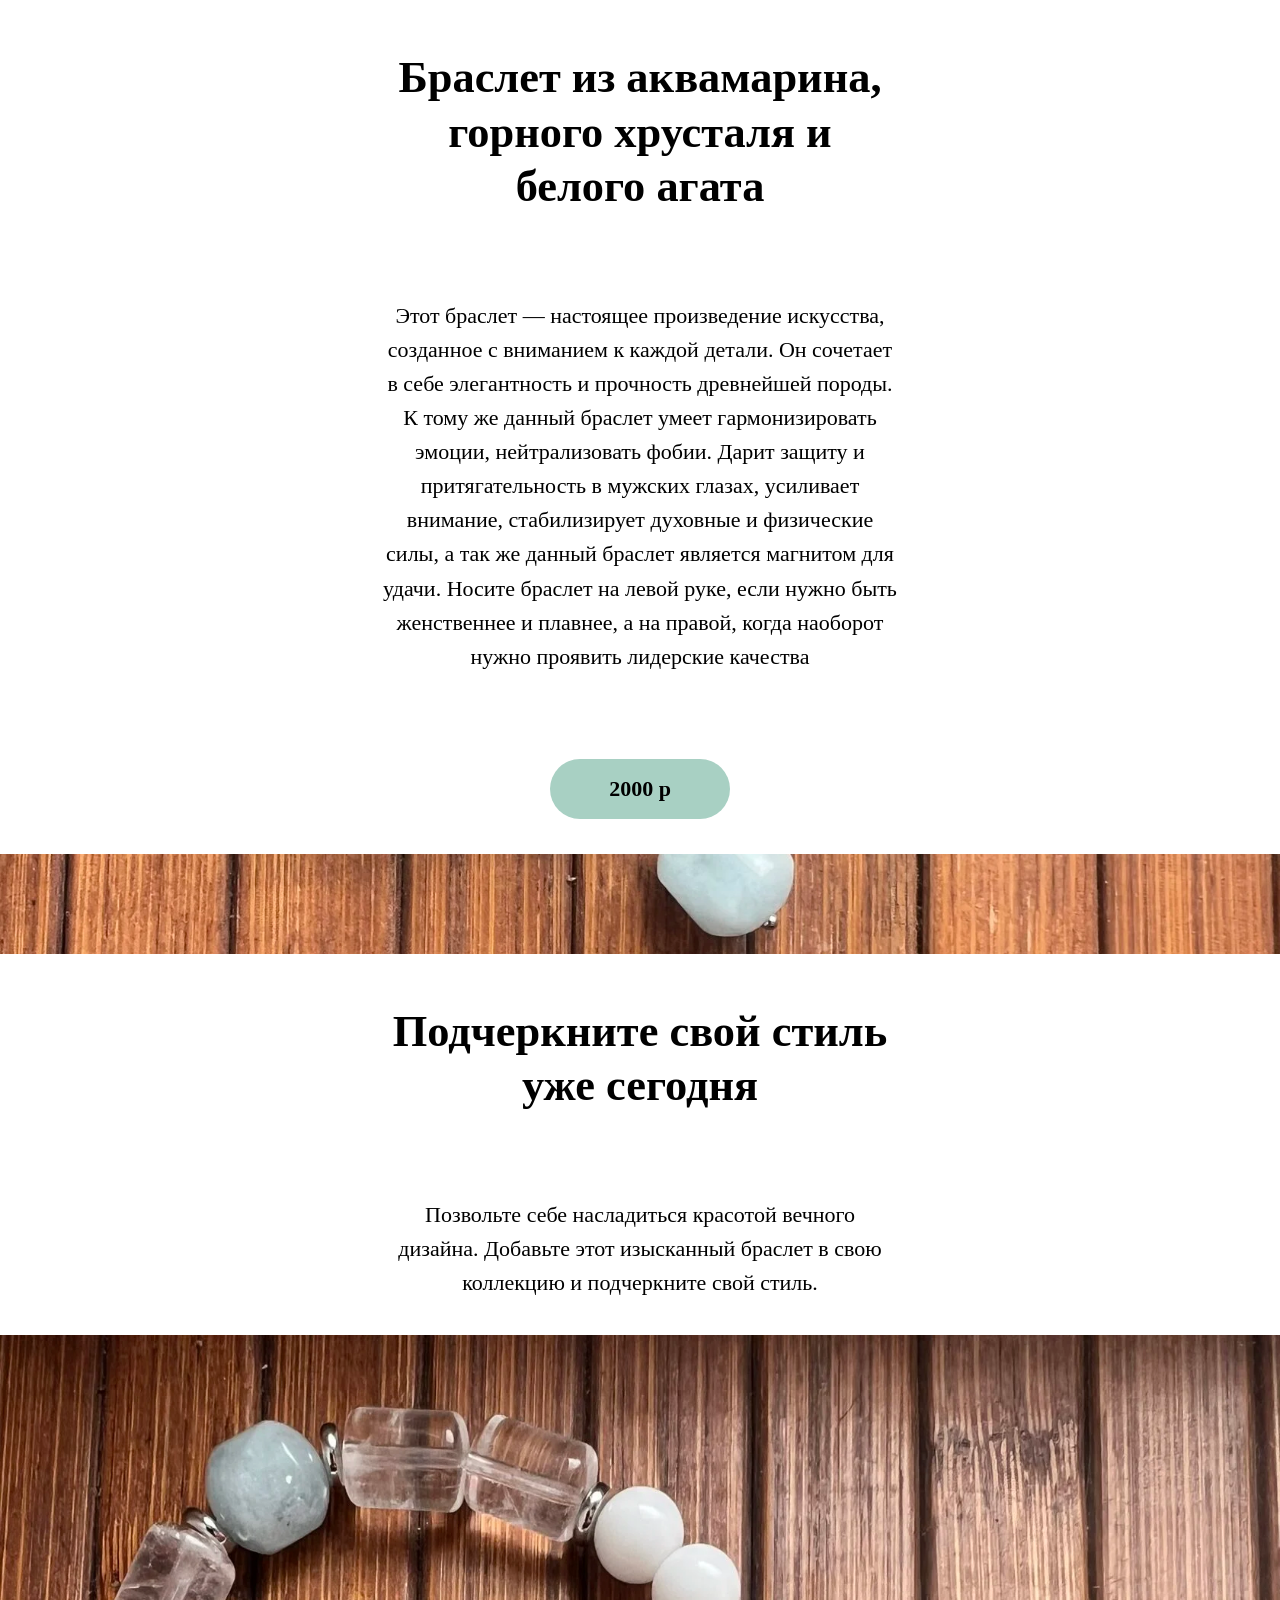
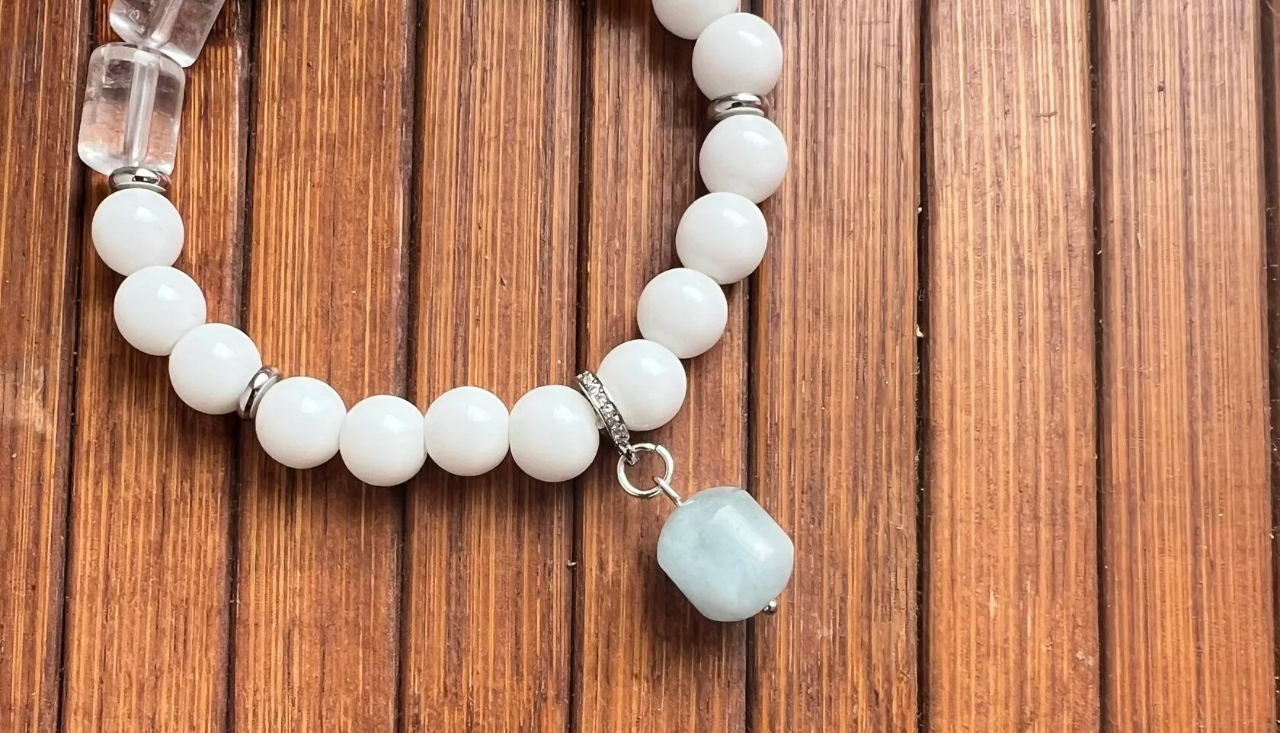
<file: index.html>
<!DOCTYPE html>
<html lang="en">
  <head>
    <meta charset="UTF-8" />
    <meta name="viewport" content="width=device-width, initial-scale=1.0" />
    <!-- Название вкладки -->
    <title>Браслет «Счастье»</title>
    <link rel="stylesheet" href="styles/style.css" />
    <link rel="stylesheet" href="styles/rest.css" />
  </head>
  <body>
    <div class="work-area">
      <div class="regular-block__container">
        <!-- Первый заголовок -->
        <h2 class="h2-class">
          Браслет из аквамарина, горного хрусталя и белого агата
        </h2>
      </div>
      <div class="regular-block__container">
        <!-- Первое описание -->
        <p class="p-class">
          Этот браслет — настоящее произведение искусства, созданное с вниманием
          к каждой детали. Он сочетает в себе элегантность и прочность
          древнейшей породы. К тому же данный браслет умеет гармонизировать
          эмоции, нейтрализовать фобии. Дарит защиту и притягательность в
          мужских глазах, усиливает внимание, стабилизирует духовные и
          физические силы, а так же данный браслет является магнитом для удачи.
          Носите браслет на левой руке, если нужно быть женственнее и плавнее, а
          на правой, когда наоборот нужно проявить лидерские качества
        </p>
      </div>
      <div class="regular-block__container">
        <!-- Цена -->
        <div class="price">
          <span>2000 р</span>
        </div>
      </div>
      <div class="empty-space">
        <div id="ImgContainer" class="img-block_container">
          <img src="./src/imgs/IMG_4275.jpeg" />
        </div>
        <script>
            thisImg = document.getElementById('ImgContainer')
            thisImg.style.top = window.innerHeight/2 - 400 + 'px'; 
        </script>
      </div>
      <div class="regular-block__container">
        <h2 class="h2-class">Подчеркните свой стиль уже сегодня</h2>
      </div>
      <div class="regular-block__container">
        <p class="p-class">
          Позвольте себе насладиться красотой вечного дизайна. Добавьте этот
          изысканный браслет в свою коллекцию и подчеркните свой стиль.
        </p>
      </div>
      <div class="img">
        <img src="./src/imgs/IMG_4275.jpeg" />
      </div>
    </div>
  </body>
</html>
</file>
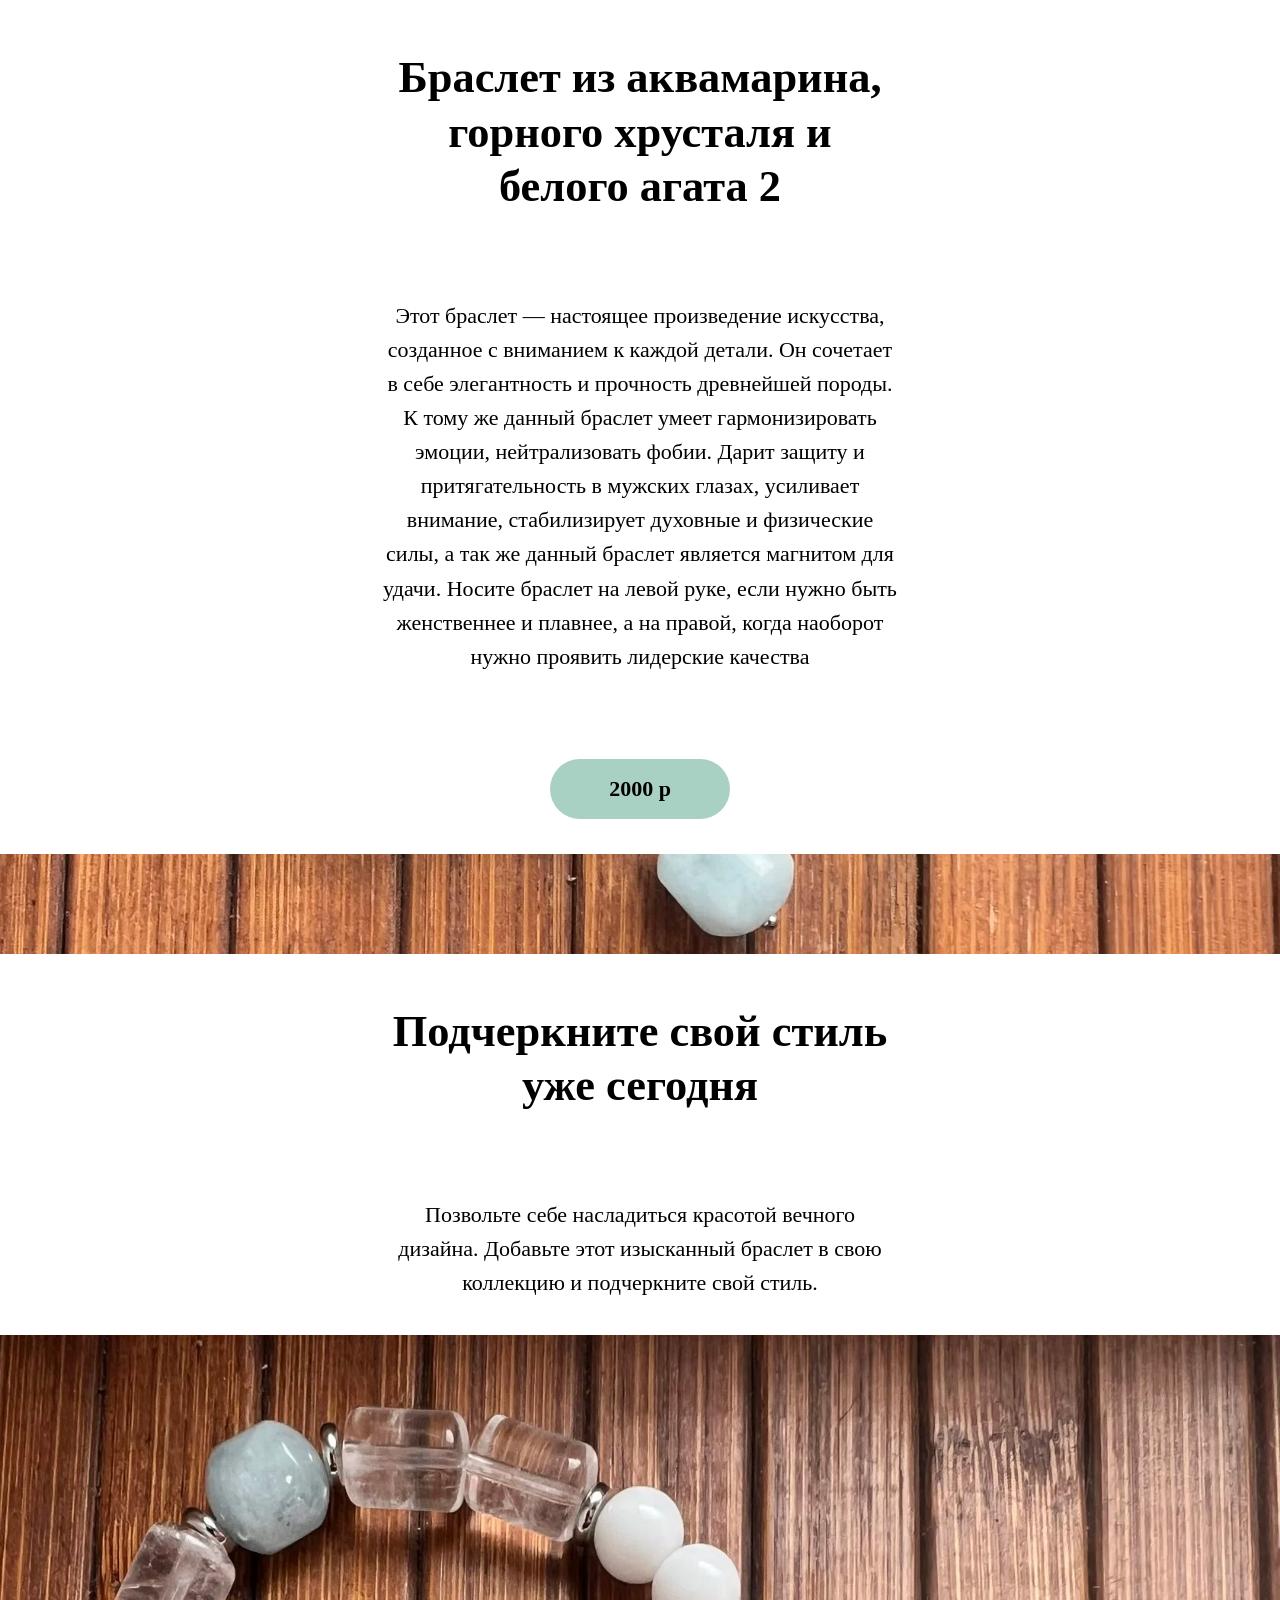
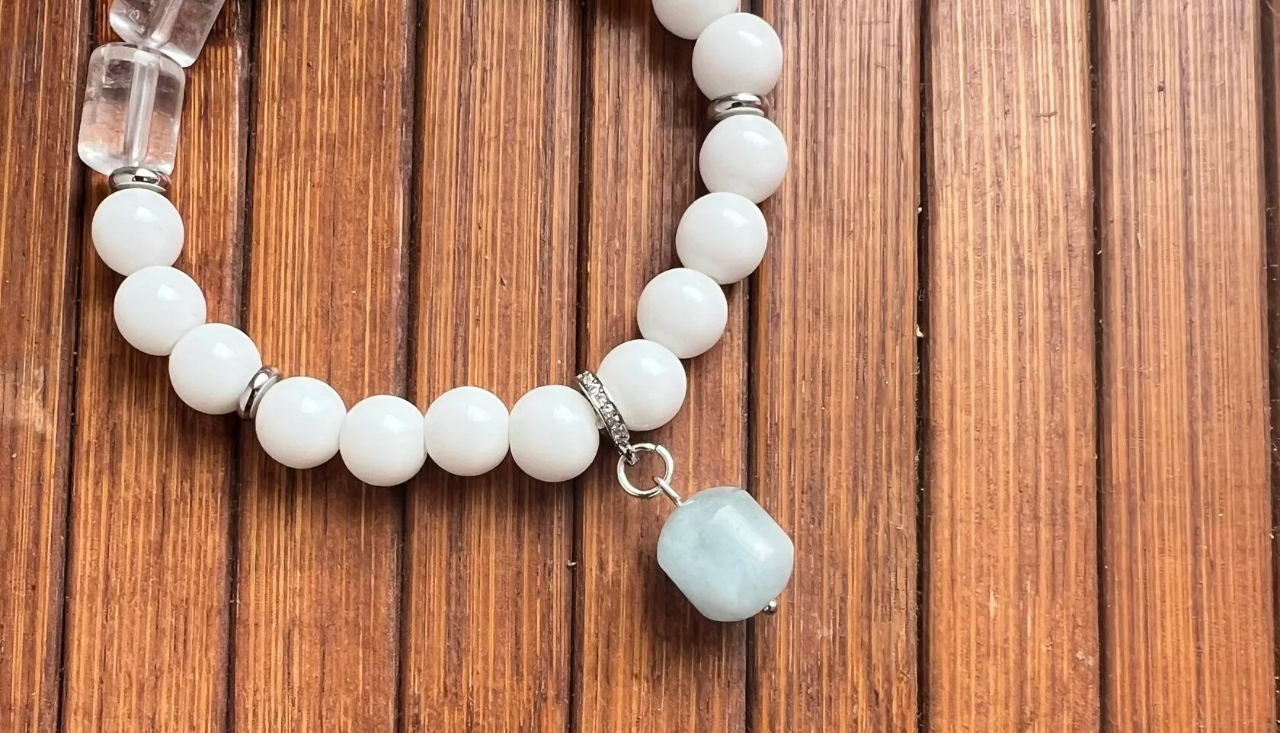
<file: indexcopy.html>
<!DOCTYPE html>
<html lang="en">
  <head>
    <meta charset="UTF-8" />
    <meta name="viewport" content="width=device-width, initial-scale=1.0" />
    <!-- Название вкладки -->
    <title>Браслет «Счастье» 2</title>
    <link rel="stylesheet" href="styles/style.css" />
    <link rel="stylesheet" href="styles/rest.css" />
  </head>
  <body>
    <div class="work-area">
      <div class="regular-block__container">
        <!-- Первый заголовок -->
        <h2 class="h2-class">
          Браслет из аквамарина, горного хрусталя и белого агата 2
        </h2>
      </div>
      <div class="regular-block__container">
        <!-- Первое описание -->
        <p class="p-class">
          Этот браслет — настоящее произведение искусства, созданное с вниманием
          к каждой детали. Он сочетает в себе элегантность и прочность
          древнейшей породы. К тому же данный браслет умеет гармонизировать
          эмоции, нейтрализовать фобии. Дарит защиту и притягательность в
          мужских глазах, усиливает внимание, стабилизирует духовные и
          физические силы, а так же данный браслет является магнитом для удачи.
          Носите браслет на левой руке, если нужно быть женственнее и плавнее, а
          на правой, когда наоборот нужно проявить лидерские качества
        </p>
      </div>
      <div class="regular-block__container">
        <!-- Цена -->
        <div class="price">
          <span>2000 р</span>
        </div>
      </div>
      <div class="empty-space">
        <div id="ImgContainer" class="img-block_container">
          <img src="./src/imgs/IMG_4275.jpeg" />
        </div>
        <script>
            thisImg = document.getElementById('ImgContainer')
            thisImg.style.top = window.innerHeight/2 - 400 + 'px'; 
        </script>
      </div>
      <div class="regular-block__container">
        <h2 class="h2-class">Подчеркните свой стиль уже сегодня</h2>
      </div>
      <div class="regular-block__container">
        <p class="p-class">
          Позвольте себе насладиться красотой вечного дизайна. Добавьте этот
          изысканный браслет в свою коллекцию и подчеркните свой стиль.
        </p>
      </div>
      <div class="img">
        <img src="./src/imgs/IMG_4275.jpeg" />
      </div>
    </div>
  </body>
</html>
</file>
<file: styles/style.css>
* {
  font-family: "Georgia", serif;
  text-align: center;
}

img {
  width: 100%;
}

.work-area {
  /* display: flex;
  align-items: center;
  flex-direction: column; */
}
.regular-block__container {
  margin: 0 auto;
  display: flex;
  justify-content: center;
  padding: 50px;
  padding-bottom: 35px;
  background-color: rgb(255, 255, 255);
}

.h2-class {
  font-weight: 600;
  color: #000000;
  font-size: 30px;
  line-height: 1.23;
  max-width: 515px;
}

.p-class {
  font-weight: 300;
  color: #000000;
  font-size: 22px;
  line-height: 1.55;
  max-width: 515px;
}
.price {
  display: flex;
  align-items: center;
  justify-content: center;
  font-weight: 600;
  text-align: center;
  font-size: 22px;
  height: 60px;
  width: 180px;
  background-color: #a8d0c3;
  border-radius: 30px;
  -moz-border-radius: 30px;
  -webkit-border-radius: 30px;
}
.img-block_container {
  position: fixed;
  z-index: -1;
  width: 100%;
}
.empty-space {
  height: 100px;
  width: 100%;
}

@media (min-width: 767px) {
  .h2-class {
    font-size: calc(24px + (16 + 16 * 0.7) * ((100vw - 320px) / 1280));
  }
}
</file>
<file: styles/rest.css>
/* Reset and base styles  */
* {
  padding: 0px;
  margin: 0px;
  border: none;
}

*,
*::before,
*::after {
  box-sizing: border-box;
}

/* Links */

a,
a:link,
a:visited {
  text-decoration: none;
}

a:hover {
  text-decoration: none;
}

/* Common */

aside,
nav,
footer,
header,
section,
main {
  display: block;
}

h1,
h2,
h3,
h4,
h5,
h6,
p {
  font-size: inherit;
  font-weight: inherit;
}

ul,
ul li {
  list-style: none;
}

img {
  vertical-align: top;
}

img,
svg {
  max-width: 100%;
  height: auto;
}

address {
  font-style: normal;
}

/* Form */

input,
textarea,
button,
select {
  font-family: inherit;
  font-size: inherit;
  color: inherit;
  background-color: transparent;
}

input::-ms-clear {
  display: none;
}

button,
input[type="submit"] {
  display: inline-block;
  box-shadow: none;
  background-color: transparent;
  background: none;
  cursor: pointer;
}

input:focus,
input:active,
button:focus,
button:active {
  outline: none;
}

button::-moz-focus-inner {
  padding: 0;
  border: 0;
}

label {
  cursor: pointer;
}

legend {
  display: block;
}
</file>
